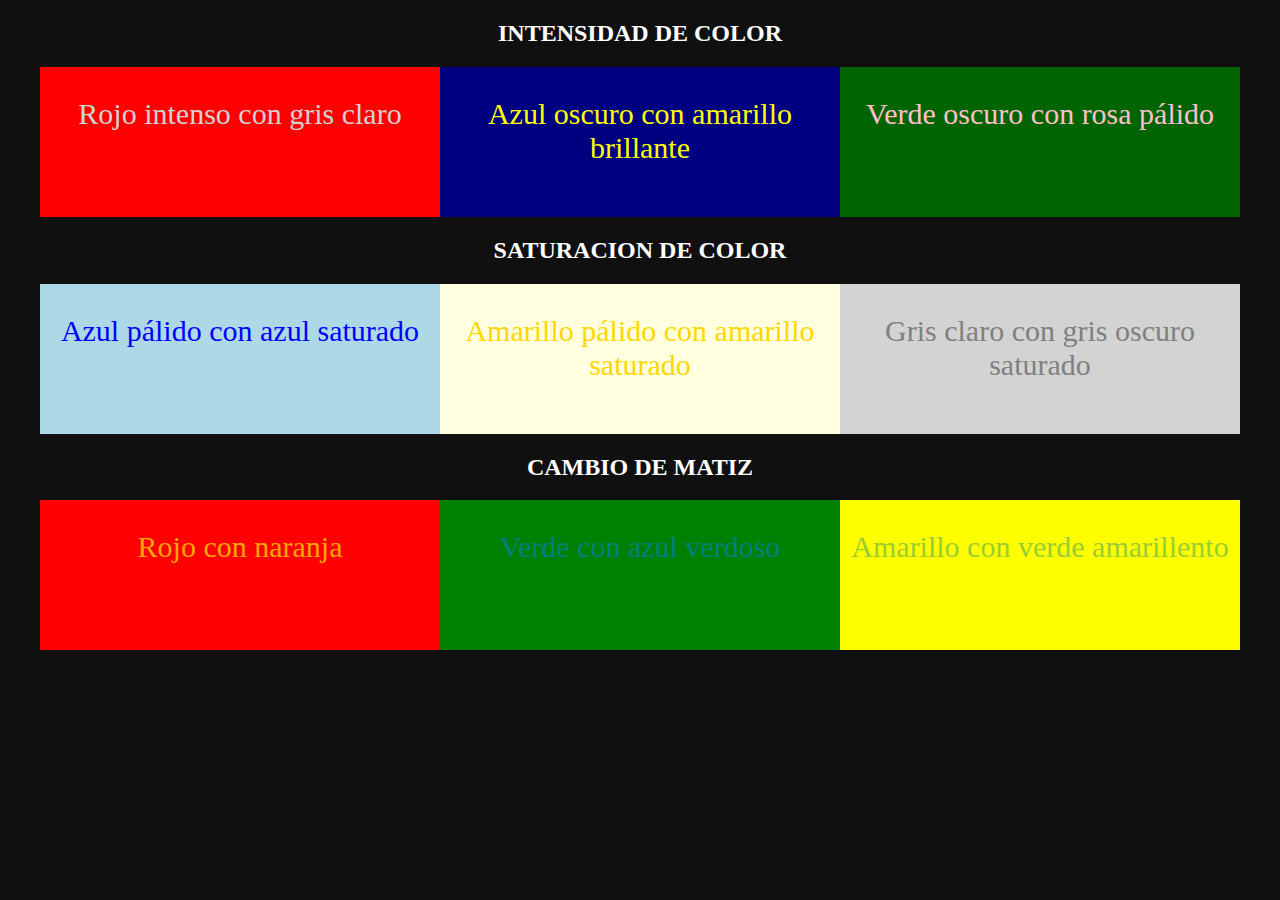
<file: index.html>
<!DOCTYPE html>
<html lang="en">
  <head>
    <meta charset="UTF-8" />
    <meta http-equiv="X-UA-Compatible" content="IE=edge" />
    <meta name="viewport" content="width=device-width, initial-scale=1.0" />
    <link rel="stylesheet" href="style.css" />
    <title>Combinacion de Colores</title>
  </head>
  <body>
      <h2>INTENSIDAD DE COLOR</h2>
    <div class="container">
      <div class="i1">
        <p>Rojo intenso con gris claro</p>
      </div>
      <div class="i2">
        <p>Azul oscuro con amarillo brillante</p>
      </div>
      <div class="i3">
        <p>Verde oscuro con rosa pálido</p>
      </div>
    </div>

    <h2>SATURACION DE COLOR</h2>
    <div class="container">
      <div class="s1">
        <p>Azul pálido con azul saturado</p>
      </div>
      <div class="s2">
        <p>Amarillo pálido con amarillo saturado</p>
      </div>
      <div class="s3">
        <p>Gris claro con gris oscuro saturado</p>
      </div>
    </div>

    <h2>CAMBIO DE MATIZ</h2>
    <div class="container">
      <div class="m1">
        <p>Rojo con naranja</p>
      </div>
      <div class="m2">
        <p>Verde con azul verdoso</p>
      </div>
      <div class="m3">
        <p>Amarillo con verde amarillento</p>
      </div>
    </div>
  </body>
</html>
</file>
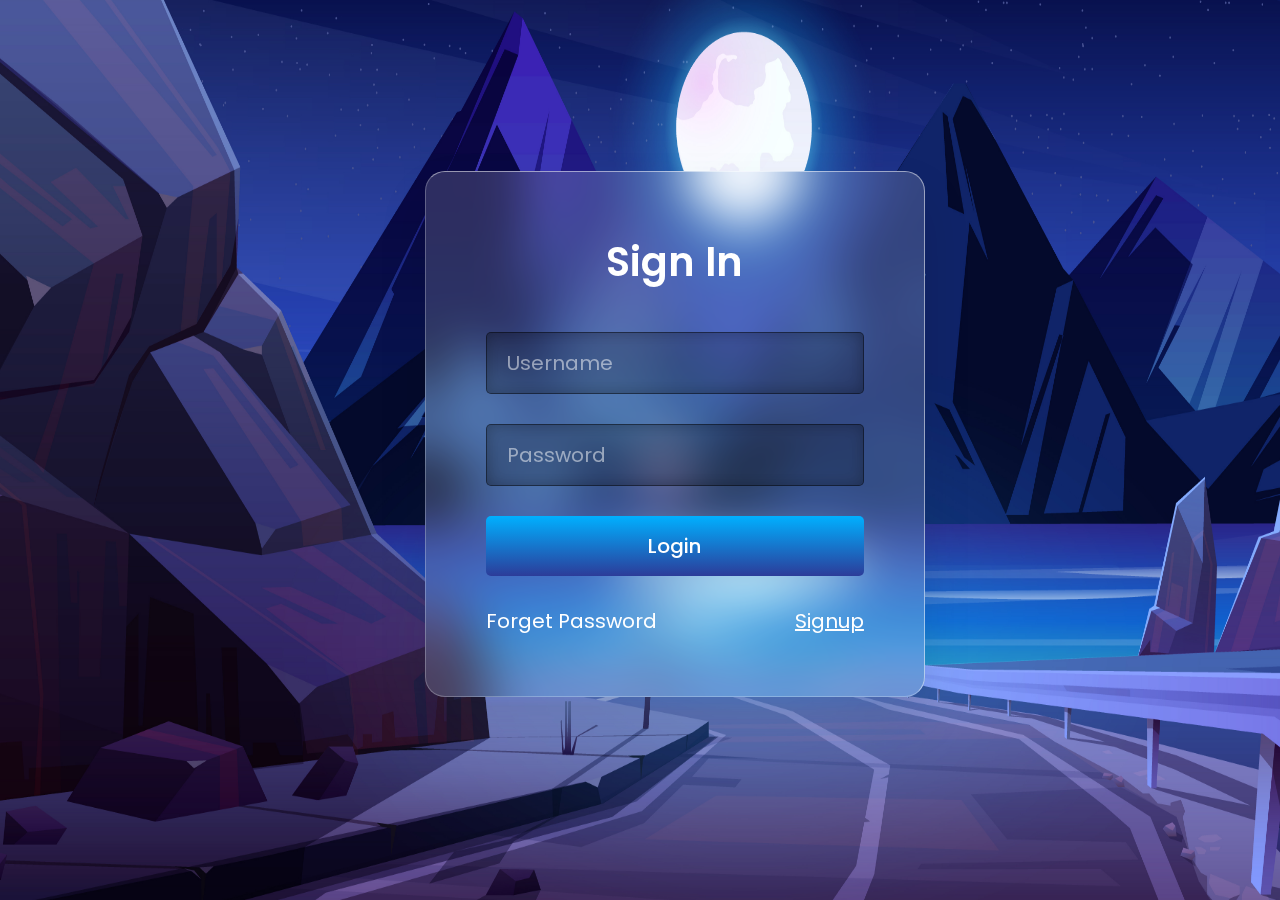
<file: Login-Ejemplo/index.html>
<!DOCTYPE html>
<html lang="en">
<head>
    <meta charset="UTF-8">
    <meta http-equiv="X-UA-Compatible" content="IE=edge">
    <meta name="viewport" content="width=device-width, initial-scale=1.0">
    <title>Login</title>
    <link rel="stylesheet" href="style.css">
</head>
<body>
    <section>
        <div class="container">
            <div class="login">
                <h2>Sign In</h2>
                <div class="inputBox">
                    <input type="text" placeholder="Username">
                </div>
                <div class="inputBox">
                    <input type="password" placeholder="Password">
                </div>
                <div class="inputBox">
                    <input type="submit" value="Login" id="btn">
                </div>
                <div class="group">
                  <a href="#">Forget Password</a>
                  <a href="#">Signup</a>
                </div>
            </div>
        </div>
    </section>
</body>
</html>
</file>
<file: style.css>
body{
    background-color: rgb(16, 16, 16);
    text-align: center;
}
div{
    height: 150px;
    width: 400px;
    text-align: center;
    justify-content: center;
}
h2{
    color: white;
}
.container{
  width: 100%;
  display: flex;
  flex-direction: row;
}
p{
    font-size: 30px;
}
.i1{
    background-color:#FF0000;
    color: #D3D3D3;
}
.i2{
    background-color:#000080;
    color: #FFFF00;
}
.i3{
    background-color:#006400;
    color: #FFC0CB;
}

.s1{
    background-color: #ADD8E6;
    color: #0000FF;
}
.s2{
    background-color: #FFFFE0;
    color: #FFD700;
}
.s3{
    background-color: #D3D3D3;
    color: #808080;
}

.m1{
    background-color: #FF0000;
    color: #FFA500;
}
.m2{
    background-color: #008000;
    color: #008080;
}
.m3{
    background-color: #FFFF00;
    color: #9ACD32;
}
</file>
<file: Login-Ejemplo/style.css>
@import url('https://fonts.googleapis.com/css2?family=Poppins:wght@200;300;400;500;600;700;800;900&display=swap');

*{
  margin: 0;
  padding: 0;
  box-sizing: border-box;
  font-family: 'Poppins', sans-serif;
}
section{
    position: relative;
    display: flex;
    justify-content: center;
    align-items: center;
    width: 100%;
    height: 100vh;
    overflow: hidden;
}
.container{
    position: absolute;
    width: 120%;
    height: 100vh;
    background-image: url(fondo.jpg);
    background-position: center;
    background-size: 100% 120%;
}
.login{
    position: absolute;
    top: 19%;
    left: 36%;
    padding: 60px;
    background: rgba(255,255,255,0.15);
    backdrop-filter:blur(25px) ;
    border: 1px solid rgba(255,255,255,0.5);
    border-bottom: 1px solid rgba(255,255,255,0.25);
    border-left: 1px solid rgba(255,255,255,0.25);
    border-radius: 20px;
    width: 500px;
    display: flex;
    flex-direction: column;
    gap: 30px;
    box-shadow: 0 25px 50px rgba(0, 0, 0, 0.1);
}
.login h2{
    position: relative;
    width: 100%;
    text-align: center;
    font-size: 2.5em;
    font-weight: 600;
    color: #fff;
    margin-bottom: 10px;
}
.login .inputBox{
    position: relative;
}
.login .inputBox input{
    position: relative;
    width: 100%;
    padding: 15px 20px;
    outline: none;
    font-size: 1.25em;
    color: #fff;
    border-radius: 5px;
    background: rgba(0,0,0,0.2);
    box-shadow: inset 0 0 15px rgba(0, 0, 0, 0.25);
    border: 1px solid rgba(0, 0, 0, 0.5);
}
.login .inputBox ::placeholder{
    color: rgba(255,255,255,0.5);
}
.login .inputBox #btn{
    position: relative;
    border: none;
    outline: none;
    background:linear-gradient(0deg,#2c3c99, #00b0ff);
    cursor: pointer;
    color: #fff;
    font-weight: 500;
    box-shadow: none;
}
.login .group{
    display: flex;
    justify-content: space-between;
}

.login .group a{
    font-size: 1.25em;
    color: #fff;
    text-decoration: none;
}

.login .group a:nth-child(2){
    text-decoration: underline;
}
</file>
